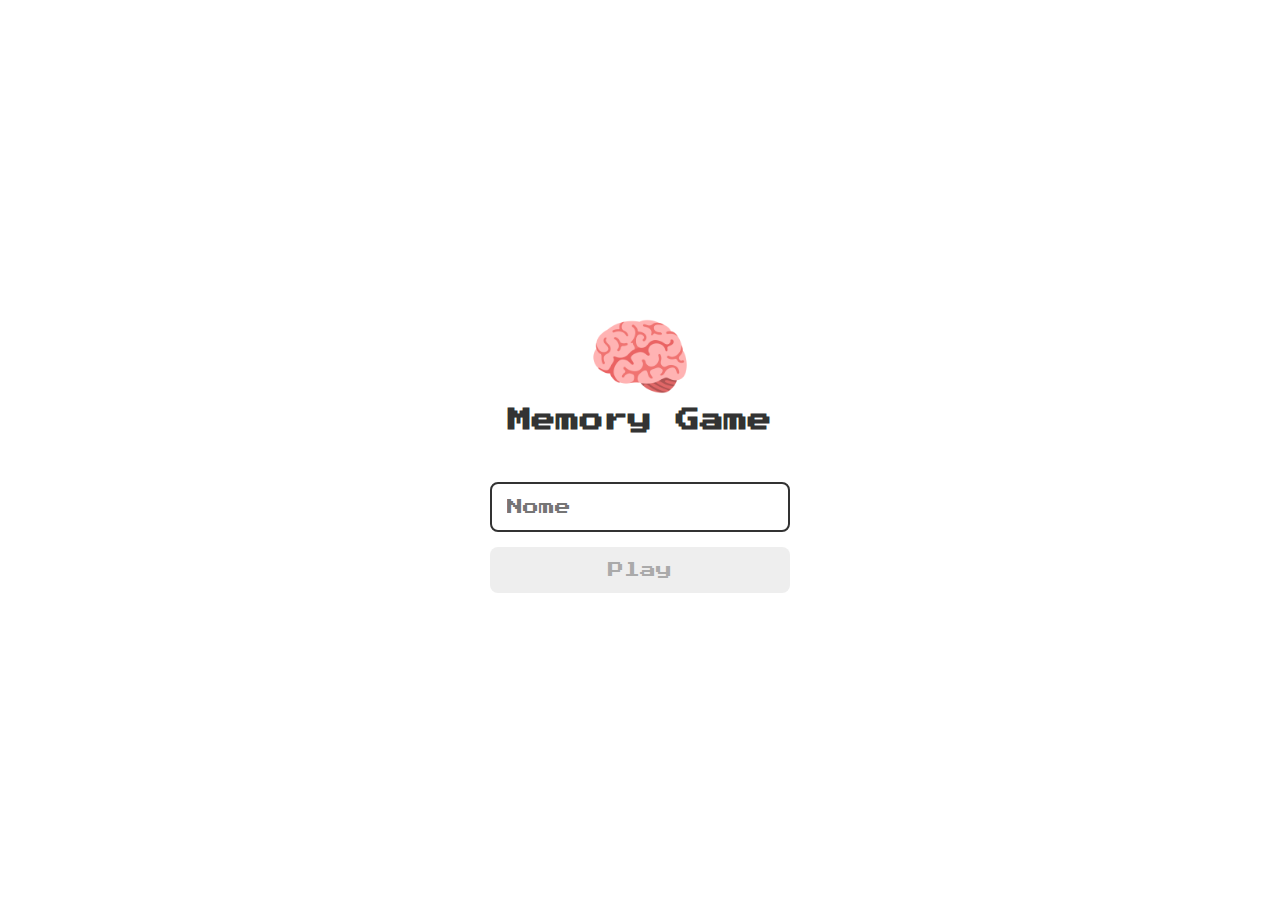
<file: index.html>
<!DOCTYPE html>
<html lang="pt">
<head>
    <meta charset="UTF-8">
    <meta http-equiv="X-UA-Compatible" content="IE=edge">
    <meta name="viewport" content="width=device-width, initial-scale=1.0">
    <title>Jogo Da Memória</title>
    <link rel="stylesheet" href="css/reset.css">
    <link rel="preconnect" href="https://fonts.googleapis.com">
    <link rel="stylesheet" href="css/login.css">
<link rel="preconnect" href="https://fonts.gstatic.com" crossorigin>
<link href="https://fonts.googleapis.com/css2?family=Press+Start+2P&display=swap" rel="stylesheet">
</head>
<body>
    
    <form class="login-form">
        <div class="login-header">
            <img src="/img/brain.png" alt="breain icon">
            <h1>Memory Game</h1>
        </div>
        <input type="text" placeholder="Nome" name="nome" id="nome" class="login-input">
        <button type="submit" disabled class="login-button">Play</button>
    </form>

    <script src="/js/login.js"></script>
</body>
</html>
</file>
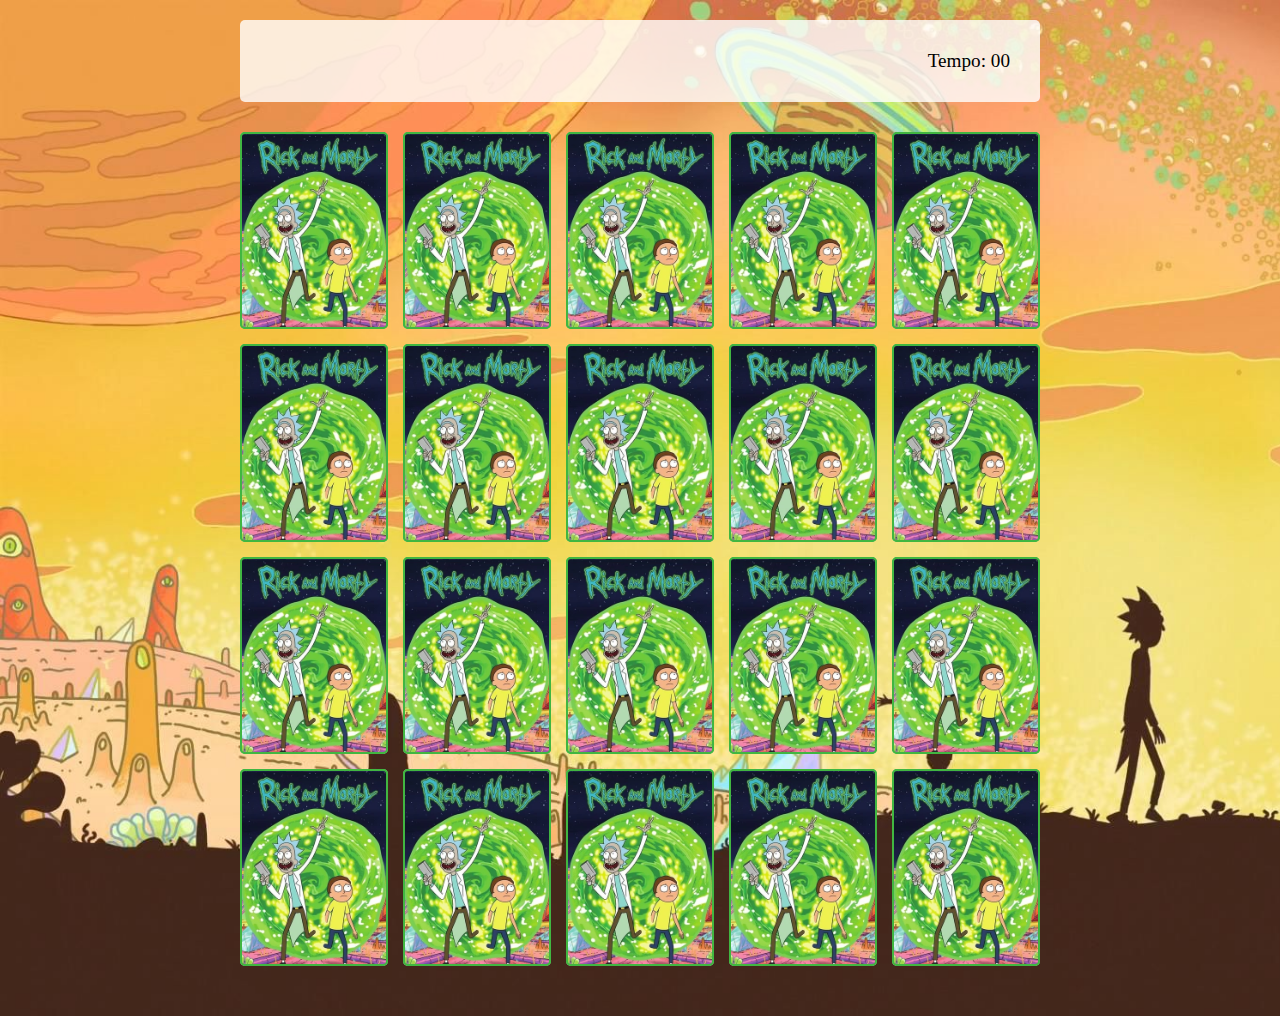
<file: pages/game.html>
<!DOCTYPE html>
<html lang="pt">
<head>
    <meta charset="UTF-8">
    <meta http-equiv="X-UA-Compatible" content="IE=edge">
    <meta name="viewport" content="width=, initial-scale=1.0">
    <link rel="stylesheet" href="/css/reset.css">
    <link rel="stylesheet" href="/css/game.css">
    <title>Document</title>
</head>
<body>
   <main>
    <header>
        <span class="player">Adyjael neto</span>
        <span>Tempo: <span class="timer">00</span></span>
    </header>
    <div class="grid">
       
    </div>
   </main>
   




 
   <script src="../js/game.js"></script>
</body>
</html>
</file>
<file: css/login.css>
.login-form {
    display: flex;
    flex-direction: column;
    align-items: center;
    height: 100vh;
    justify-content: center;
}
.login-header {
    display: flex;
    align-items: center;
    flex-direction: column;
    justify-content: center;
    margin-bottom: 50px;
}
.login-header img {
    width: 100px;
}
.login-header h1 {
    color: #333;
    font-size: 1.5rem;
}
.login-input {
    border: 2px solid #333;
    border-radius: 8px;
    color: #333;
    font-size: 1em;
    margin-bottom: 15px;
    max-width: 300px;
    outline: none;
    padding: 15px;
    width: 100%;
}

.login-button {
    background-color: #ee665c;
    padding: 15px;
    border-radius: 8px;
    color: #fff;
    cursor: pointer;
    font-size: 1em;
    width: 100%;
    max-width: 300px;
}
.login-button:disabled {
    background-color: #eee;
    color: #aaa;
    cursor: auto;

}
</file>
<file: css/game.css>
.grid {
    display: grid;
    grid-template-columns: repeat(5,1fr);
    gap: 15px;
    width: 100%;
    max-width: 800px;
    margin: 0 auto;
}
.card {
    background: #ccc;
    aspect-ratio: 3/4;
    width: 100%;
    border-radius:5px ;
    position: relative;
    transition: all 400ms ease;
    transform-style: preserve-3d;
}
.face {
    width: 100%;
    height: 100%;
    position: absolute;
    background-size: cover;
    background-position: center;
    border: 2px solid rgb(65, 182, 65);
    border-radius: 5px;
    transition: all 400ms ease;
}
.front {
    transform: rotateY(180deg);
}
.back {
   background-image: url(../img/back.png);
   backface-visibility: hidden;
}

.reveal-card {
    transform: rotateY(180deg);
}
.disable-card {
    filter: saturate(0);
    opacity: 0.5;
}

main {
    display: flex;
    flex-direction: column;
    width: 100%;
    background-image: url(../img/bg.jpg);
    background-size: cover;
    min-height: 100vh;
    align-items: center;
    justify-content: center;
    padding: 20px 20px 50px;
}

header {
    display: flex;
    align-items: center;
    justify-content: space-between;
    max-width: 800px;
    background-color: rgba(255, 255, 255, 0.8);
    width: 100%;
    padding: 30px;
    margin: 0 0 30px;
    border-radius:5px ;
    font-size: 1.2em;
}
</file>
